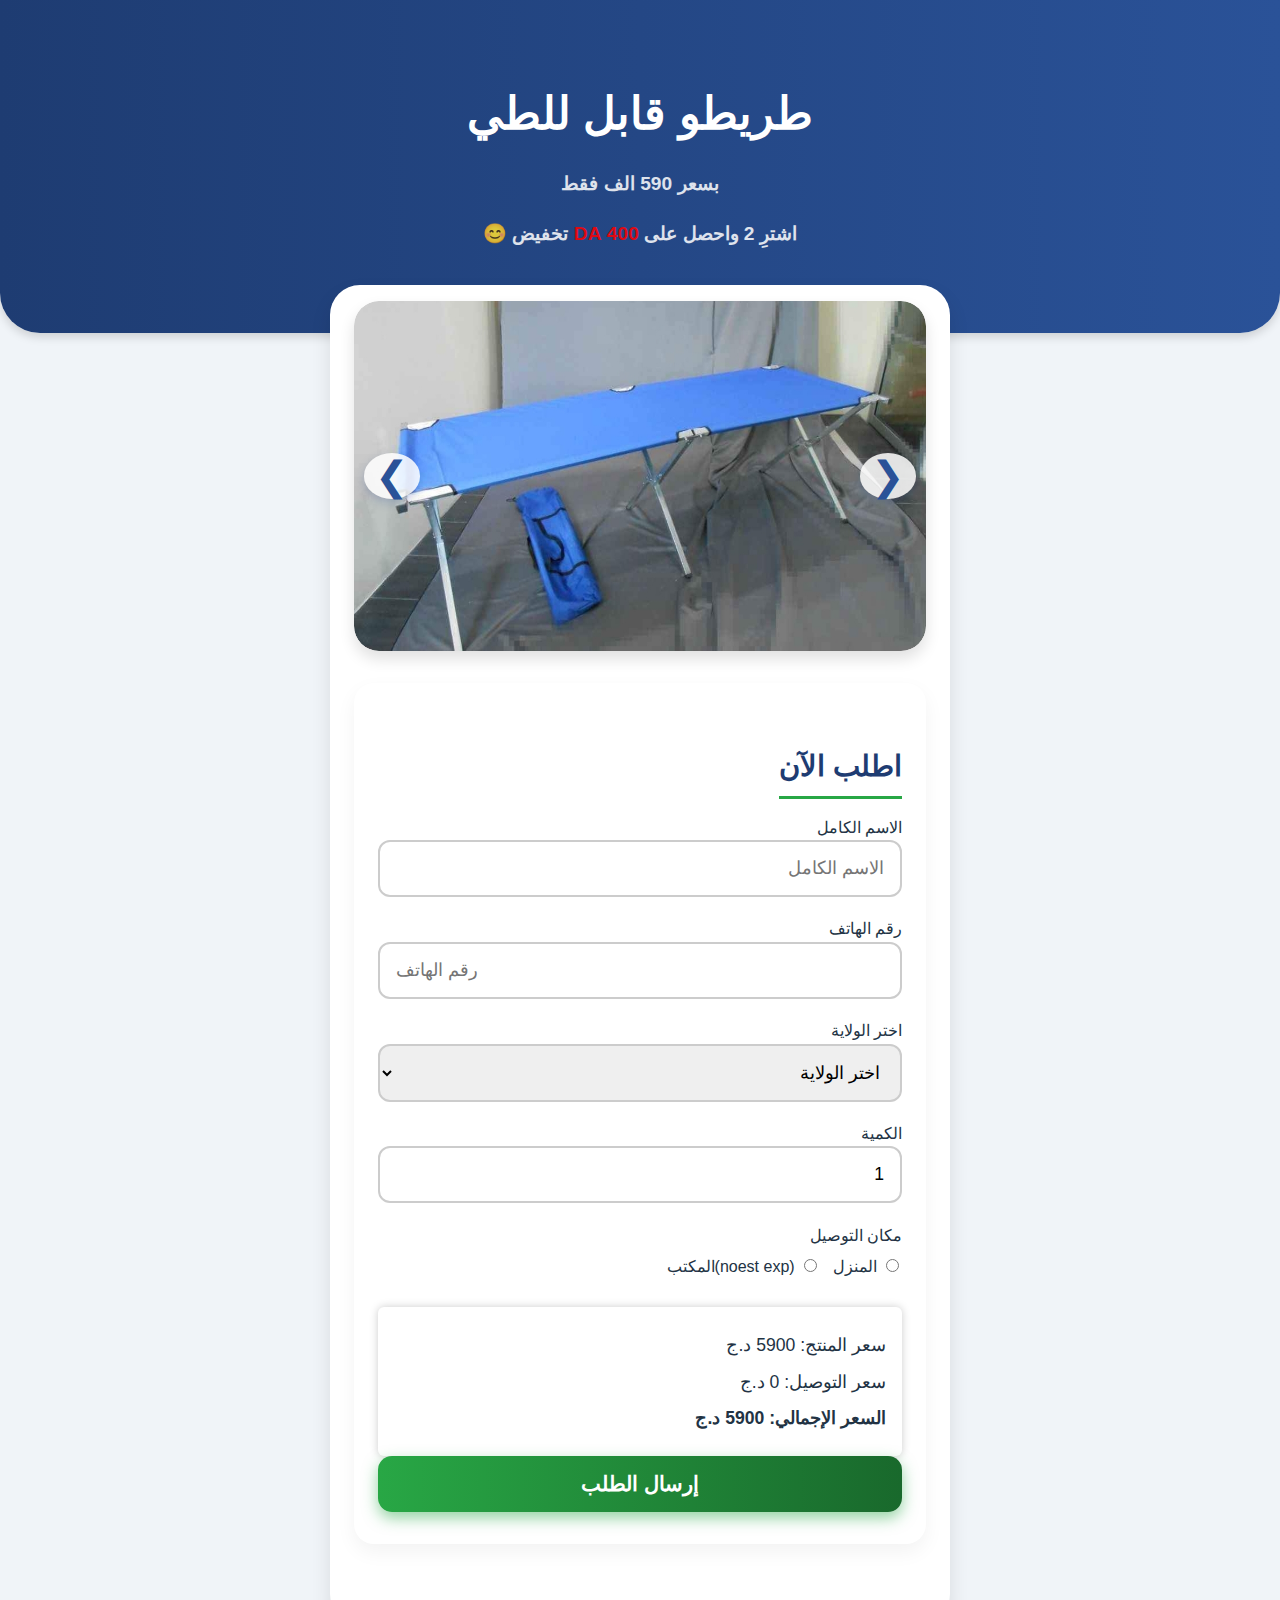
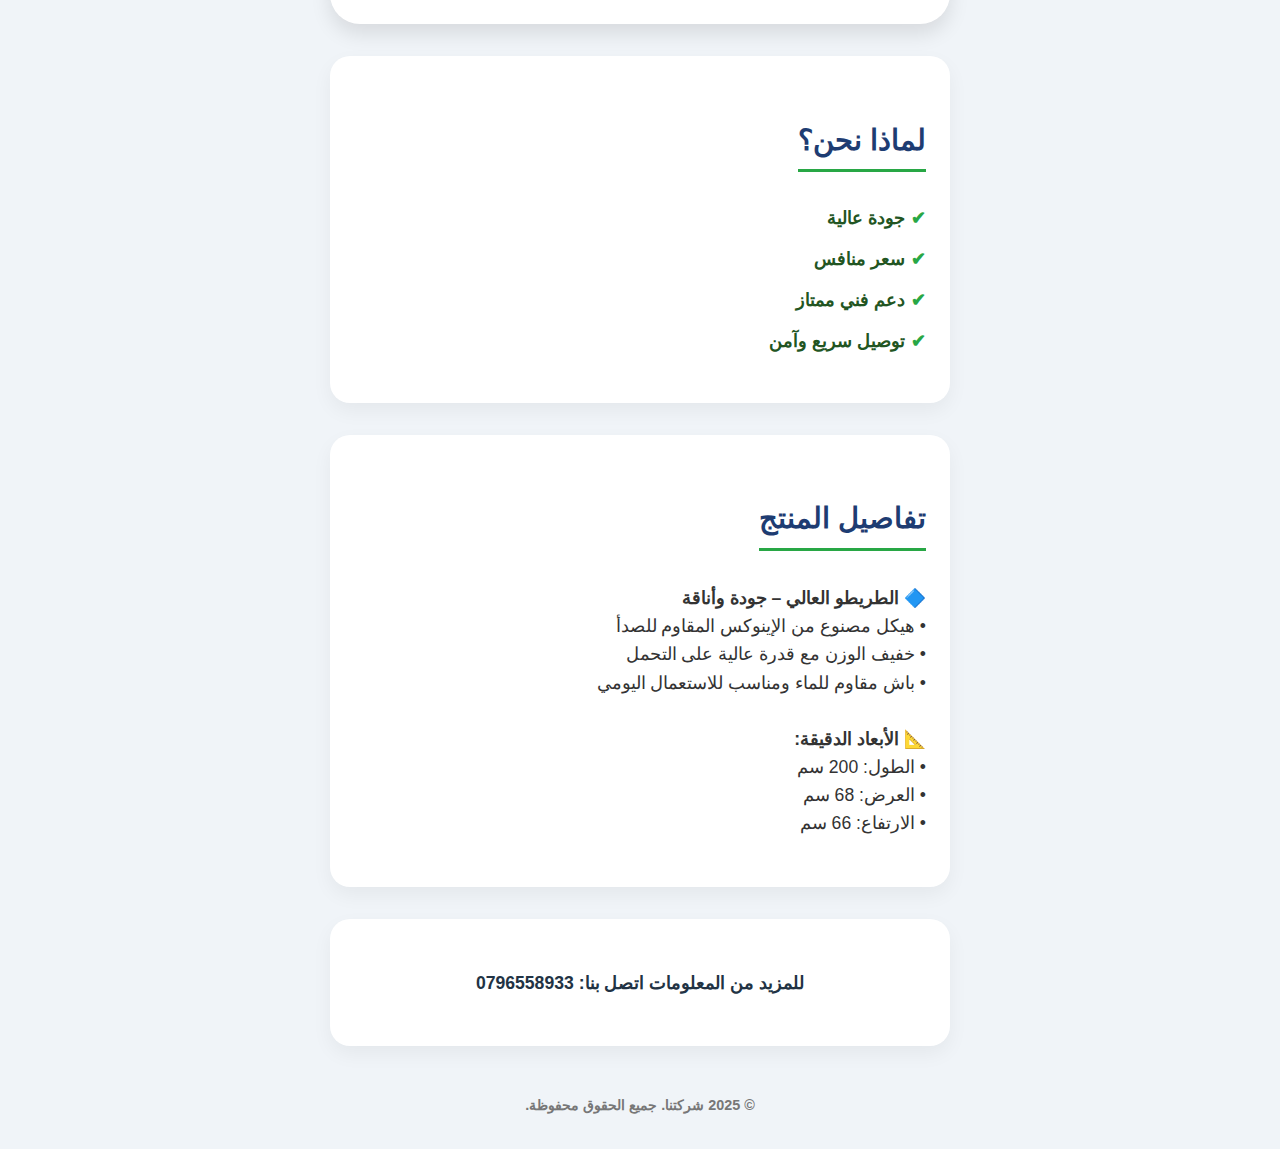
<file: index.html>
<!DOCTYPE html>
<html lang="ar" dir="rtl">
<head>
  <meta charset="UTF-8" />
  <meta name="viewport" content="width=device-width, initial-scale=1.0" />
  <title>صفحة المنتج</title>
  <style>
    /* Reset & base */
    * {
      box-sizing: border-box;
    }
    body {
      font-family: 'Segoe UI', Tahoma, Geneva, Verdana, sans-serif;
      margin: 0;
      background: #f0f4f8;
      color: #223344;
      line-height: 1.6;
      direction: rtl;
      -webkit-font-smoothing: antialiased;
    }
    a {
      color: #28a745;
      text-decoration: none;
      transition: color 0.3s ease;
    }
    a:hover {
      color: #19692c;
      text-decoration: underline;
    }

    /* Header */
    header {
      background: linear-gradient(90deg, #1e3c72, #2a5298);
      color: #fff;
      text-align: center;
      padding: 3rem 1rem 4rem;
      box-shadow: 0 4px 10px rgba(0,0,0,0.15);
      border-bottom-left-radius: 40px;
      border-bottom-right-radius: 40px;
    }
       .radio-group {
      margin-top: 6px;
    }
    .radio-group label {
      font-weight: normal;
      margin-left: 0.5rem;
    }
    .price-display {
      margin-top: 1rem;
      padding: 1rem;
      background: white;
      border-radius: 6px;
      box-shadow: 0 0 8px #ccc;
    }
    .price-display div {
      margin: 0.5rem 0;
      font-size: 1.1rem;
    }
    header h1 {
      font-size: 2.8rem;
      margin-bottom: 0.3rem;
      letter-spacing: 1.5px;
      font-weight: 900;
    }
    header p {
      font-size: 1.2rem;
      font-weight: 600;
      opacity: 0.85;
    }

    /* Hero & Slider */
    .hero {
      max-width: 620px;
      margin: -3rem auto 2rem;
      padding: 1rem 1.5rem 3rem;
      background: white;
      border-radius: 30px;
      box-shadow: 0 10px 20px rgba(0,0,0,0.1);
      position: relative;
      z-index: 5;
    }
    .hero h2 {
      margin-top: 1.8rem;
      font-size: 2rem;
      font-weight: 700;
      color: #2a5298;
      letter-spacing: 1.1px;
    }
    .slider {
      position: relative;
      overflow: hidden;
      border-radius: 25px;
      box-shadow: 0 8px 15px rgba(0,0,0,0.12);
      user-select: none;
    }
    .slider img.slide {
      width: 100%;
      height: 350px;
      object-fit: cover;
      display: none;
      border-radius: 25px;
      transition: opacity 0.5s ease-in-out;
      box-shadow: inset 0 0 15px rgba(0,0,0,0.15);
    }
    .slider img.slide.active {
      display: block;
      opacity: 1;
    }
    .slider button.prev,
    .slider button.next {
      position: absolute;
      top: 50%;
      background: rgba(255, 255, 255, 0.85);
      border: none;
      color: #2a5298;
      font-size: 2.5rem;
      padding: 0 0.7rem;
      cursor: pointer;
      user-select: none;
      transform: translateY(-50%);
      border-radius: 50%;
      box-shadow: 0 4px 10px rgba(42,82,152,0.25);
      transition: background-color 0.3s ease;
    }
    .slider button.prev:hover,
    .slider button.next:hover {
      background: #2a5298;
      color: #fff;
    }
    .slider button.prev {
      right: 10px;
    }
    .slider button.next {
      left: 10px;
    }

    /* Sections common style */
    section {
      padding: 2rem 1.5rem;
      max-width: 620px;
      margin: 2rem auto;
      background: white;
      border-radius: 20px;
      box-shadow: 0 8px 20px rgba(0,0,0,0.05);
    }
    section h3 {
      font-size: 1.8rem;
      margin-bottom: 1rem;
      color: #1e3c72;
      font-weight: 800;
      border-bottom: 3px solid #28a745;
      display: inline-block;
      padding-bottom: 6px;
    }

    /* Benefits */
    .benefits ul {
      list-style: none;
      padding: 0;
    }
    .benefits li {
      font-size: 1.1rem;
      margin: 0.8rem 0;
      padding-right: 1.3rem;
      position: relative;
      color: #225522;
      font-weight: 600;
    }
    .benefits li::before {
      content: '✔';
      color: #28a745;
      position: absolute;
      right: 0;
      top: 50%;
      transform: translateY(-50%);
      font-weight: 900;
    }

    /* Testimonials */
    .testimonials p {
      font-style: italic;
      color: #555;
      margin: 0.8rem 0;
      border-right: 4px solid #28a745;
      padding-right: 1rem;
      font-weight: 600;
    }

    /* Details */
    .details p {
      font-size: 1.1rem;
      color: #333;
    }

    /* Order Form */
    .order-form form {
      display: flex;
      flex-direction: column;
    }
    form input, form textarea, form select {
      border: 2px solid #ccc;
      padding: 1rem;
      font-size: 1.1rem;
      border-radius: 12px;
      margin-bottom: 1.2rem;
      transition: border-color 0.3s ease;
    }
    form input:focus, form textarea:focus, form select:focus {
      outline: none;
      border-color: #28a745;
      box-shadow: 0 0 8px rgba(40, 167, 69, 0.4);
      background: #f5fff5;
    }
    form textarea {
      resize: vertical;
      min-height: 80px;
    }
    form button {
      background: linear-gradient(90deg, #28a745, #19692c);
      border: none;
      color: white;
      font-size: 1.3rem;
      padding: 1rem;
      border-radius: 14px;
      cursor: pointer;
      font-weight: 900;
      box-shadow: 0 6px 15px rgba(40, 167, 69, 0.5);
      transition: background 0.4s ease;
    }
    form button:hover {
      background: linear-gradient(90deg, #19692c, #28a745);
      box-shadow: 0 8px 20px rgba(25, 105, 44, 0.8);
    }

    /* Contact */
    .contact p {
      font-size: 1.1rem;
      text-align: center;
      font-weight: 600;
    }

    /* Footer */
    footer {
      text-align: center;
      padding: 1rem 1rem 2rem;
      font-size: 0.9rem;
      color: #777;
      font-weight: 600;
      user-select: none;
    }

    /* Responsive */
    @media (max-width: 640px) {
      header h1 {
        font-size: 2rem;
      }
      header p {
        font-size: 1rem;
      }
      .hero {
        margin: -2rem 1rem 1rem;
        padding: 1rem 1rem 2rem;
      }
      .hero h2 {
        font-size: 1.6rem;
      }
      section {
        margin: 1.5rem 1rem;
        padding: 1.5rem 1rem;
      }
      section h3 {
        font-size: 1.4rem;
      }
      form input, form textarea, form select {
        font-size: 1rem;
        padding: 0.8rem;
      }
      form button {
        font-size: 1.1rem;
        padding: 0.9rem;
      }
      .slider img.slide {
        height: 250px;
      }
    }
  </style>
  <!-- Meta Pixel Code -->
<script>
!function(f,b,e,v,n,t,s)
{if(f.fbq)return;n=f.fbq=function(){n.callMethod?
n.callMethod.apply(n,arguments):n.queue.push(arguments)};
if(!f._fbq)f._fbq=n;n.push=n;n.loaded=!0;n.version='2.0';
n.queue=[];t=b.createElement(e);t.async=!0;
t.src=v;s=b.getElementsByTagName(e)[0];
s.parentNode.insertBefore(t,s)}(window, document,'script',
'https://connect.facebook.net/en_US/fbevents.js');
fbq('init', '9954469077962108');
fbq('track', 'PageView');
</script>
<noscript><img height="1" width="1" style="display:none"
src="https://www.facebook.com/tr?id=9954469077962108&ev=PageView&noscript=1"
/></noscript>
<!-- End Meta Pixel Code -->
</head>

<body>

  <header>
  <h1>طريطو قابل للطي</h1>
  <p>بسعر 590 الف فقط</p>
  <p>اشترِ 2 واحصل على <span style="color: red;">400 DA</span> تخفيض 😊</p>
</header>

  <section class="hero">
    <div class="slider">
      <img src="product1.jpg" class="slide active" alt="صورة المنتج 1" />
      <img src="product2.jpg" class="slide" alt="صورة المنتج 2" />
      <img src="product3.jpg" class="slide" alt="صورة المنتج 3" />
      <button class="prev">&#10094;</button>
      <button class="next">&#10095;</button>
    </div>

    <!-- Order Form -->
    <section class="order-form" style="margin-top: 2rem;">
      <h3>اطلب الآن</h3>
     <form id="orderForm" action="https://formsubmit.co/34e15183b8c6a37d73b2e0fe28f29fe5" method="POST">
         <input type="hidden" name="_next" value="https://toussma.github.io/product-page/thank-you.html">
  <input type="hidden" name="_captcha" value="false">
    <label for="fullname">الاسم الكامل</label>
    <input type="text" id="fullname" name="name" placeholder="الاسم الكامل" required />

    <label for="phone">رقم الهاتف</label>
    <input type="tel" id="phone" name="phone" placeholder="رقم الهاتف"  pattern="[0-9]{10}" maxlength="10" minlength="10" required />

    <label for="wilaya">اختر الولاية</label>
    <select id="wilaya" name="wilaya" required>
      <option value="" disabled selected>اختر الولاية</option>
     <option value="adrar">أدرار</option>
<option value="chlef">الشلف</option>
<option value="laghouat">الأغواط</option>
<option value="oumelbouaghi">أم البواقي</option>
<option value="batna">باتنة</option>
<option value="bejaia">بجاية</option>
<option value="biskra">بسكرة</option>
<option value="bechar">بشار</option>
<option value="blida">البليدة</option>
<option value="bouira">البويرة</option>
<option value="tamanrasset">تمنراست</option>
<option value="tebessa">تبسة</option>
<option value="tlemcen">تلمسان</option>
<option value="tiaret">تيارت</option>
<option value="tiziouzou">تيزي وزو</option>
<option value="algiers">الجزائر</option>
<option value="djelfa">الجلفة</option>
<option value="jijel">جيجل</option>
<option value="setif">سطيف</option>
<option value="saida">سعيدة</option>
<option value="skikda">سكيكدة</option>
<option value="sidibelabbes">سيدي بلعباس</option>
<option value="annaba">عنابة</option>
<option value="guelma">قالمة</option>
<option value="constantine">قسنطينة</option>
<option value="medea">المدية</option>
<option value="mostaganem">مستغانم</option>
<option value="msila">المسيلة</option>
<option value="mascara">معسكر</option>
<option value="ouargla">ورقلة</option>
<option value="oran">وهران</option>
<option value="elbayadh">البيض</option>
<option value="illizi">إليزي</option>
<option value="bordjbouarreridj">برج بوعريريج</option>
<option value="boumerdes">بومرداس</option>
<option value="eltaref">الطارف</option>
<option value="tindouf">تندوف</option>
<option value="tissemsilt">تيسمسيلت</option>
<option value="eloued">الوادي</option>
<option value="khenchela">خنشلة</option>
<option value="soukahras">سوق أهراس</option>
<option value="tipaza">تيبازة</option>
<option value="mila">ميلة</option>
<option value="aindefla">عين الدفلى</option>
<option value="naama">النعامة</option>
<option value="aintemouchent">عين تموشنت</option>
<option value="ghardaia">غرداية</option>
<option value="relizane">غليزان</option>
<option value="timimoun">تيميمون</option>
<option value="bordjbadjimokhtar">برج باجي مختار</option>
<option value="ouleddjellal">أولاد جلال</option>
<option value="beniabbes">بني عباس</option>
<option value="insalah">عين صالح</option>
<option value="inguezzam">عين قزام</option>
<option value="touggourt">تقرت</option>
<option value="djanet">جانت</option>
<option value="elmghair">المغير</option>
<option value="elmenia">المنيعة</option>
    </select>
     <label for="quantity">الكمية</label>
      <input type="text" id="quantity" name="quantity" inputmode="numeric"
       pattern="^[1-9][0-9]*$" value="1" required />

    <label>مكان التوصيل</label>
    <div class="radio-group">
      <input type="radio" id="home" name="delivery_place" value="home" required />
      <label for="home">المنزل</label>

      <input type="radio" id="office" name="delivery_place" value="office" />
      <label for="office">(noest exp)المكتب</label>
    </div>

    <div class="price-display">
      <div>سعر المنتج: <span id="productPrice">5900 د.ج</span></div>
      <div>سعر التوصيل: <span id="shippingPrice">0 د.ج</span></div>
      <div><strong>السعر الإجمالي: <span id="totalPrice">5900 د.ج</span></strong></div>
    </div>

    <button type="submit">إرسال الطلب</button>
  </form>

<script>
  (function() {
    // Shipping prices based on Wilaya and delivery place (home/office)
   const shippingPrices = {
  adrar: { home: 1100, office: 550 },
  chlef: { home: 650, office: 350 },
  laghouat: { home: 800, office: 350 },
  oumelbouaghi: { home: 650, office: 350 },
  batna: { home: 650, office: 350 },
  bejaia: { home: 600, office: 350 },
  biskra: { home: 700, office: 350 },
  bechar: { home: 900, office: 500 },
  blida: { home: 450, office: 450 },
  bouira: { home: 600, office: 350 },
  tamanrasset: { home: 1500, office: 700 },
  tebessa: { home: 700, office: 350 },
  tlemcen: { home: 650, office: 350 },
  tiaret: { home: 700, office: 350 },
  tiziouzou: { home: 600, office: 350 },
  algiers: { home: 300, office: 300 },
  djelfa: { home: 800, office: 450 },
  jijel: { home: 650, office: 350 },
  setif: { home: 650, office: 350 },
  saida: { home: 700, office: 350 },
  skikda: { home: 650, office: 350 },
  sidibelabbes: { home: 650, office: 350 },
  annaba: { home: 650, office: 350 },
  guelma: { home: 700, office: 350 },
  constantine: { home: 650, office: 350 },
  medea: { home: 600, office: 350 },
  mostaganem: { home: 650, office: 350 },
  msila: { home: 700, office: 350 },
  mascara: { home: 650, office: 350 },
  ouargla: { home: 900, office: 450 },
  oran: { home: 600, office: 350 },
  elbayadh: { home: 1000, office: 800 },
  illizi: { home: 10000, office: 10000 },
  bordjbouarreridj: { home: 650, office: 350 },
  boumerdes: { home: 400, office: 400 },
  eltaref: { home: 700, office: 350 },
  tindouf: { home: 1300, office: 1300 },
  tissemsilt: { home: 650, office: 350 },
  eloued: { home: 900, office: 500 },
  khenchela: { home: 700, office: 350 },
  soukahras: { home: 750, office: 400 },
  tipaza: { home: 400, office: 300 },
  mila: { home: 700, office: 400 },
  aindefla: { home: 650, office: 350 },
  naama: { home: 900, office: 450 },
  aintemouchent: { home: 650, office: 400 },
  ghardaia: { home: 800, office: 450 },
  relizane: { home: 700, office: 400 },
  timimoun: { home: 1200, office: 750 },
  bordjbadjimokhtar: { home: 10000, office: 10000 },
  ouleddjellal: { home: 800, office: 550 },
  beniabbes: { home: 1000, office: 1000 },
  insalah: { home: 1600, office: 900 },
  inguezzam: { home: 10000, office: 10000 },
  touggourt: { home: 800, office: 450 },
  djanet: { home: 10000, office: 10000 },
  elmghair: { home: 900, office: 500 },
  elmenia: { home: 900, office: 550 }
};


    const basePrice = 5900;
    const discountedPrice = 5700;
    const productPriceSpan = document.getElementById("productPrice");
    const shippingPriceSpan = document.getElementById("shippingPrice");
    const totalPriceSpan = document.getElementById("totalPrice");
    const wilayaSelect = document.getElementById("wilaya");
    const deliveryRadios = document.querySelectorAll("input[name='delivery_place']");
    const quantityInput = document.getElementById("quantity");
 

    // Display fixed product price

     function updatePrices() {
    const wilaya = wilayaSelect.value;
    const deliveryPlace = document.querySelector("input[name='delivery_place']:checked");
    const quantity = parseInt(quantityInput.value) || 1;

    // Apply discount
    const unitPrice = quantity >= 2 ? discountedPrice : basePrice;

    // Update unit product price text
    productPriceSpan.textContent = `${unitPrice * quantity} د.ج`;

    // Shipping
    let shipping = 0;
    if (wilaya && deliveryPlace) {
      shipping = shippingPrices[wilaya][deliveryPlace.value] || 0;
    }

    // Total
    const total = unitPrice * quantity + shipping;
    shippingPriceSpan.textContent = `${shipping} د.ج`;
    totalPriceSpan.textContent = `${total} د.ج`;
  }

  // Event listeners
  wilayaSelect.addEventListener("change", updatePrices);
  deliveryRadios.forEach(r => r.addEventListener("change", updatePrices));
  quantityInput.addEventListener("input", updatePrices);

    // Initialize on page load in case defaults set
    updatePrices();
  })();
</script>


    </section>
  </section>

  <section class="benefits">
    <h3>لماذا نحن؟</h3>
    <ul>
      <li>جودة عالية</li>
      <li>سعر منافس</li>
      <li>دعم فني ممتاز</li>
      <li>توصيل سريع وآمن</li>
    </ul>
  </section>

  <section class="details">
  <h3>تفاصيل المنتج</h3>
  <p>
    🔷 <strong>الطريطو العالي – جودة وأناقة</strong><br>
    • هيكل مصنوع من الإينوكس المقاوم للصدأ<br>
    • خفيف الوزن مع قدرة عالية على التحمل<br>
    • باش مقاوم للماء ومناسب للاستعمال اليومي<br><br>
    📐 <strong>الأبعاد الدقيقة:</strong><br>
    • الطول: 200 سم<br>
    • العرض: 68 سم<br>
    • الارتفاع: 66 سم
  </p>
</section>

  <section class="contact">
    <p>للمزيد من المعلومات اتصل بنا: 0796558933</p>

  </section>

  <footer>
    &copy; 2025 شركتنا. جميع الحقوق محفوظة.
  </footer>

  <script>
    // Slider logic with autoplay
    const slides = document.querySelectorAll('.slide');
    const prevBtn = document.querySelector('.prev');
    const nextBtn = document.querySelector('.next');
    let currentSlide = 0;
    let slideInterval;

    function showSlide(index) {
      slides.forEach((slide, i) => {
        slide.classList.toggle('active', i === index);
      });
    }

    function nextSlide() {
      currentSlide = (currentSlide + 1) % slides.length;
      showSlide(currentSlide);
    }

    function startAutoSlide() {
      slideInterval = setInterval(nextSlide, 5000); // Change slide every 5 seconds
    }

    function stopAutoSlide() {
      clearInterval(slideInterval);
    }

    prevBtn.addEventListener('click', () => {
      stopAutoSlide();
      currentSlide = (currentSlide - 1 + slides.length) % slides.length;
      showSlide(currentSlide);
      startAutoSlide();
    });

    nextBtn.addEventListener('click', () => {
      stopAutoSlide();
      nextSlide();
      startAutoSlide();
    });

    startAutoSlide();
  </script>

</body>


</html>
</file>
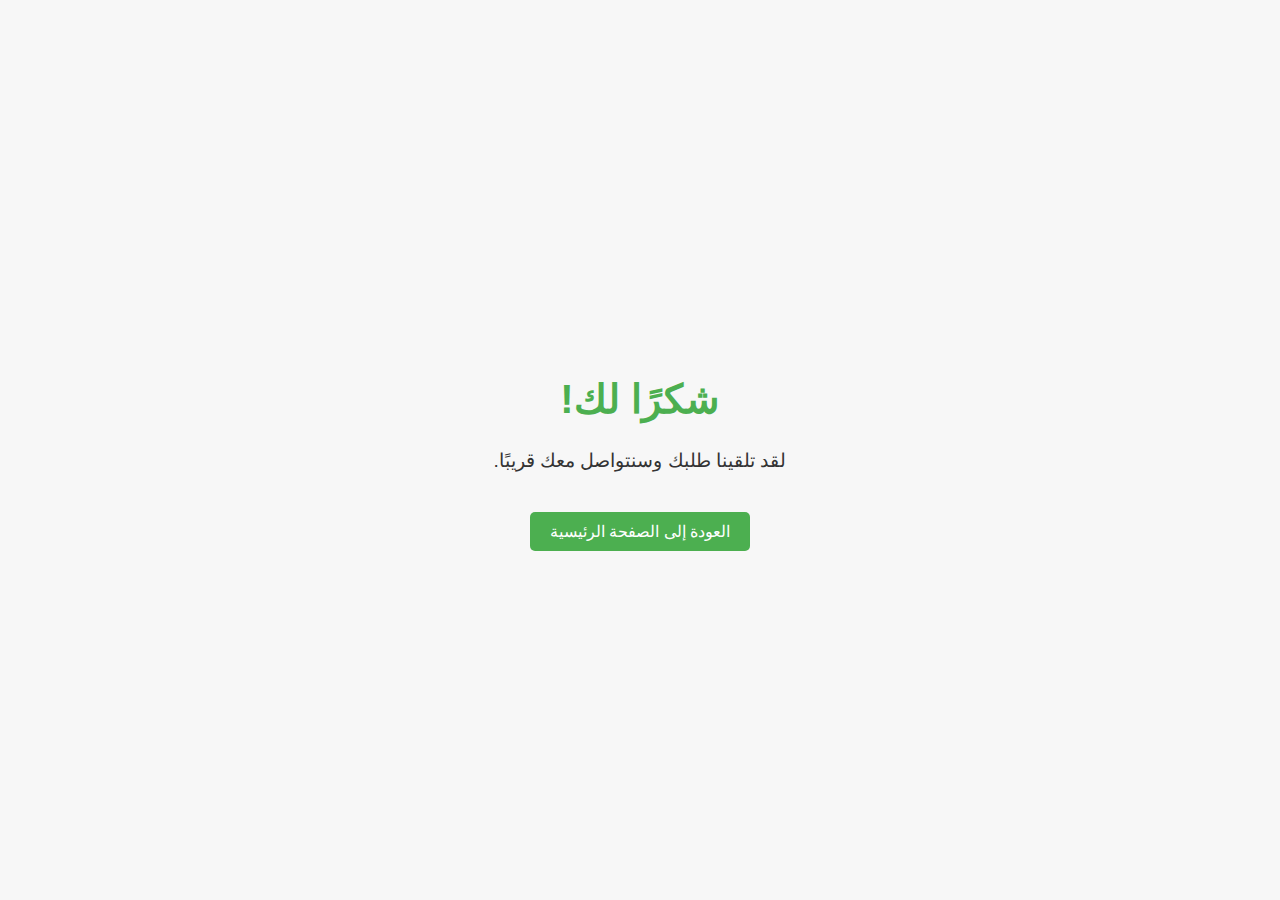
<file: thank-you.html>
<!DOCTYPE html>
<html lang="ar" dir="rtl">
<head>
  <meta charset="UTF-8">
  <meta name="viewport" content="width=device-width, initial-scale=1">
  <title>شكرًا لك</title>

  <style>
    body {
      background-color: #f7f7f7;
      font-family: Arial, sans-serif;
      display: flex;
      flex-direction: column;
      align-items: center;
      justify-content: center;
      height: 100vh;
      margin: 0;
      text-align: center;
    }

    h1 {
      color: #4CAF50;
      font-size: 2.5rem;
      margin-bottom: 0.5rem;
    }

    p {
      font-size: 1.2rem;
      color: #333;
    }

    a {
      display: inline-block;
      margin-top: 20px;
      text-decoration: none;
      color: white;
      background-color: #4CAF50;
      padding: 10px 20px;
      border-radius: 5px;
      transition: background-color 0.3s ease;
    }

    a:hover {
      background-color: #45a049;
    }
  </style>
  <!-- Meta Pixel Code -->
<script>
!function(f,b,e,v,n,t,s)
{if(f.fbq)return;n=f.fbq=function(){n.callMethod?
n.callMethod.apply(n,arguments):n.queue.push(arguments)};
if(!f._fbq)f._fbq=n;n.push=n;n.loaded=!0;n.version='2.0';
n.queue=[];t=b.createElement(e);t.async=!0;
t.src=v;s=b.getElementsByTagName(e)[0];
s.parentNode.insertBefore(t,s)}(window, document,'script',
'https://connect.facebook.net/en_US/fbevents.js');
fbq('init', '9954469077962108');
fbq('track', 'PageView');
</script>
<noscript><img height="1" width="1" style="display:none"
src="https://www.facebook.com/tr?id=9954469077962108&ev=PageView&noscript=1"
/></noscript>
<!-- End Meta Pixel Code -->
</head>
<body>
  <h1>شكرًا لك!</h1>
  <p>لقد تلقينا طلبك وسنتواصل معك قريبًا.</p>
  <a href="index.html">العودة إلى الصفحة الرئيسية</a>
</body>
</html>
</file>
